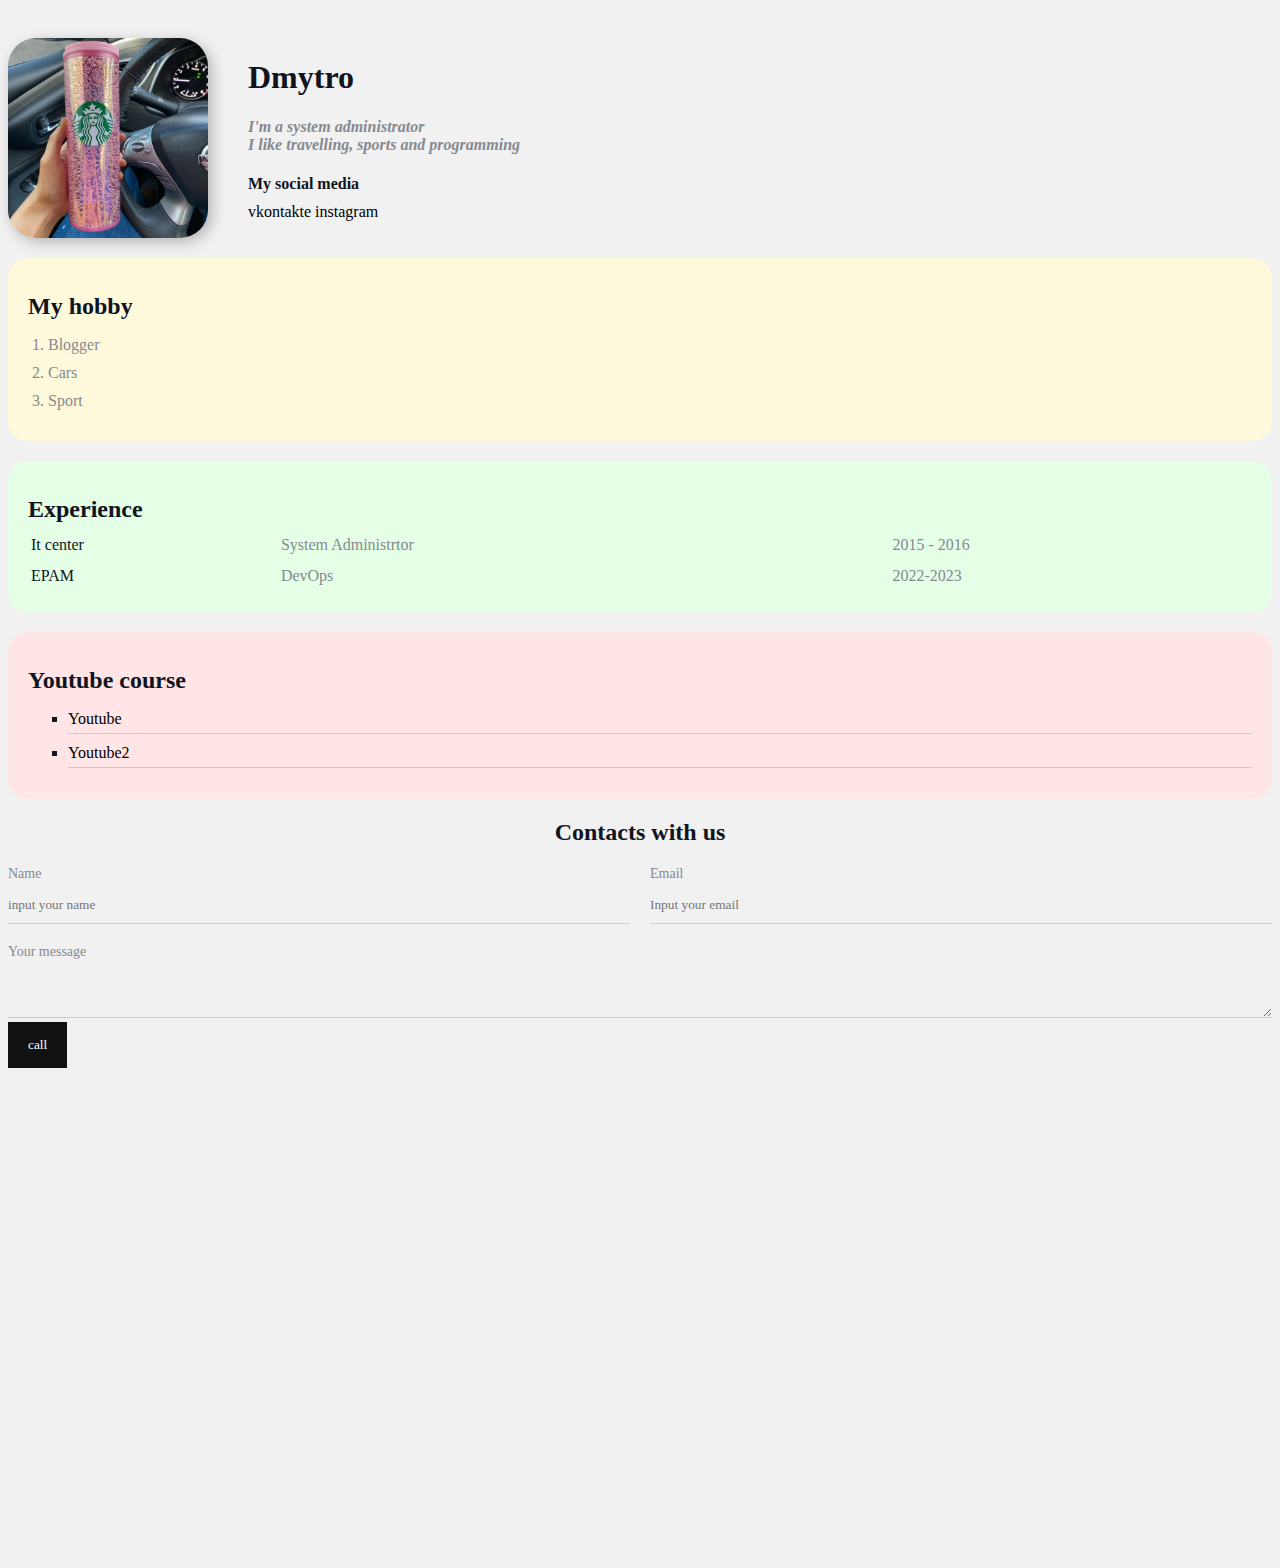
<file: index.html>
<!DOCTYPE html>
<html>

<head>
    <meta charset="UTF-8"/>
    <title>Dmytro</title>
    <link href="styles.css" rel="stylesheet"/>
</head>

<body>

<div class="container"> 

    <div class="info">   

        <img src="1.jpg" width="200" alt="This is image" class="avatar"/>

        <div class="info-text">
            <h1>Dmytro</h1>
            <p> I'm a system administrator </p>
            <p>I like travelling, sports and programming</p>

            <h4>My social media</h4>
        <a href="https://google.com" target="_blank">vkontakte</a> 
        <a href="https://instagram.com" target="_blank">instagram</a> 
        </div>
    </div> 
   
    <div class="card bg-yellow" >
        <h2>My hobby</h2>
        <ol class="list">
            <li>Blogger</li>
            <li>Cars</li>
            <li>Sport</li>
        </ol>
    </div>
        
    <div class ="card bg-green"> 
        <h2>Experience</h2>
        <table class="table" >
            <tr>
                <td>It center</td>
                <td>System Administrtor</td>
                <td>2015 - 2016</td>
            </tr>
            <tr>
                <td>EPAM</td>
                <td>DevOps</td>
                <td>2022-2023</td>
            </tr>
        </table>
    </div>
           
    <div class ="card bg-red">
        <h2>Youtube course</h2>
        <ul class="link-list">
            <li>
                <a href="https://youtube.com">Youtube</a>
            </li>
            <li>
                <a href="https://youtube.com">Youtube2</a>
            </li>
        </ul>
    </div>
       
    <div class="contact">
        <h2>Contacts with us</h2>
        <form action="/">
            <div class="row">
                <div class="form-group">
                    <label for="name">Name</label>
                    <input type="text" id="name"
                    placeholder="input your name">
                </div>

                <div class="form-group">
                    <label for="email">Email</label>
                    <input type="email" id="email"
                    placeholder="Input your email">
                </div>
            </div>
            <div class="form-group">
                <label for="text">Your message </label>
                <textarea id="text" rows="2" cols="15"></textarea>
            </div>
            
                <input class="btn" type="submit" value="call" >
            
        </form>
    </div>

    <div class="position">
        <div class="box"></div> 
    </div>
</div>



<div style="margin-bottom: 500px;;"></div>
</body>

</html>
</file>
<file: styles.css>
/* *{
    padding: 0;
    margin: 0;
} */

body{
    background-color: #f1f1f1;
    color: #0f141e;

font-size: 16px;
font-weight: normal;    
font-family:'Times New Roman', Times, serif

}

a {
    color: black;
    text-decoration: none;
}

a:hover {
    text-decoration: underline;
}

a:active {
    color:blue;
}

a:visited{
    color:grey;
}

.avatar{
    width: 200px;
    border-radius: 28px;  
    box-shadow: 4px 4px 14px rgba(0,0,0,0.25);
}


.info-text{
  margin-left: 40px;  
}

.info-text h4{
    margin-bottom: 10px
}

.info p{
color: #86898f;
margin: 0;
font-style: italic;
font-weight: bold;
text-decoration: none;
}

.container {
    max-width: 750px
    margin: auto;
    padding-top: 30px;
}

.info{
    display: flex;
    margin-bottom: 20px;
}

.bg-yellow{
    background: #fff9dc;
}

.bg-red{
    background: #ffe5e5;
}

.bg-green{
    background: #e5ffe7;
}

.card {
    padding: 15px 20px;
    margin-bottom: 20px;
    border-radius: 20px;
}

.card h2{
    margin-bottom: 10px;
}

.list {
    padding: 0 20px;
}

.list li{
    color: #86898f;
    margin-bottom: 10px;
    }

.table {
    width: 100%;
}

.table td{
    padding-bottom: 10px;
}
.table td:nth-child(2), 
.table td:nth-child(3){
    color: #86898f;
}

.link-list{
    list-style: square;
    padding: 0:0%

}

.link-list li{
    margin-bottom: 10px;
    padding-bottom: 5px;
    border-bottom: 1px solid #ccc;

}

.contact h2{
    text-align: center;

}

.form-group label{
    display: block;
    font-size: 14px;
    color: #86898f;
}

.form-group input,
.form-group textarea {
    width: 100%;
    box-sizing: border-box;
    border: none;
    background: transparent;
    border-bottom: 1px solid #ccc;
    color:#000;
    padding: 15px 0 10px;
    outline: none;
    font-family: inherit;
}

.row {
    display: flex;
    margin-bottom: 20px;
}

.row > .form-group {
    width: 50%;
    margin-right: 20px;

}

.row > .form-group:last-child {
    margin-right: 0;
}

.btn {
    background: #111;
    padding: 15px 20px;
    color: #fff;
    border: none;
    font-family: inherit;
    cursor: pointer;
}
.btn:hover{
    opacity: 0.9;
}

/* .position {
    position: relative;
    border: 4px solid black;
    margin-top: 40px;
    padding: 20px;
    height: 300px;
}


.box{
    position: fixed;
    bottom: 50px;
    right: 50px;
    width: 50px;
    height: 50px;
    background: lightcoral;
} */
</file>
